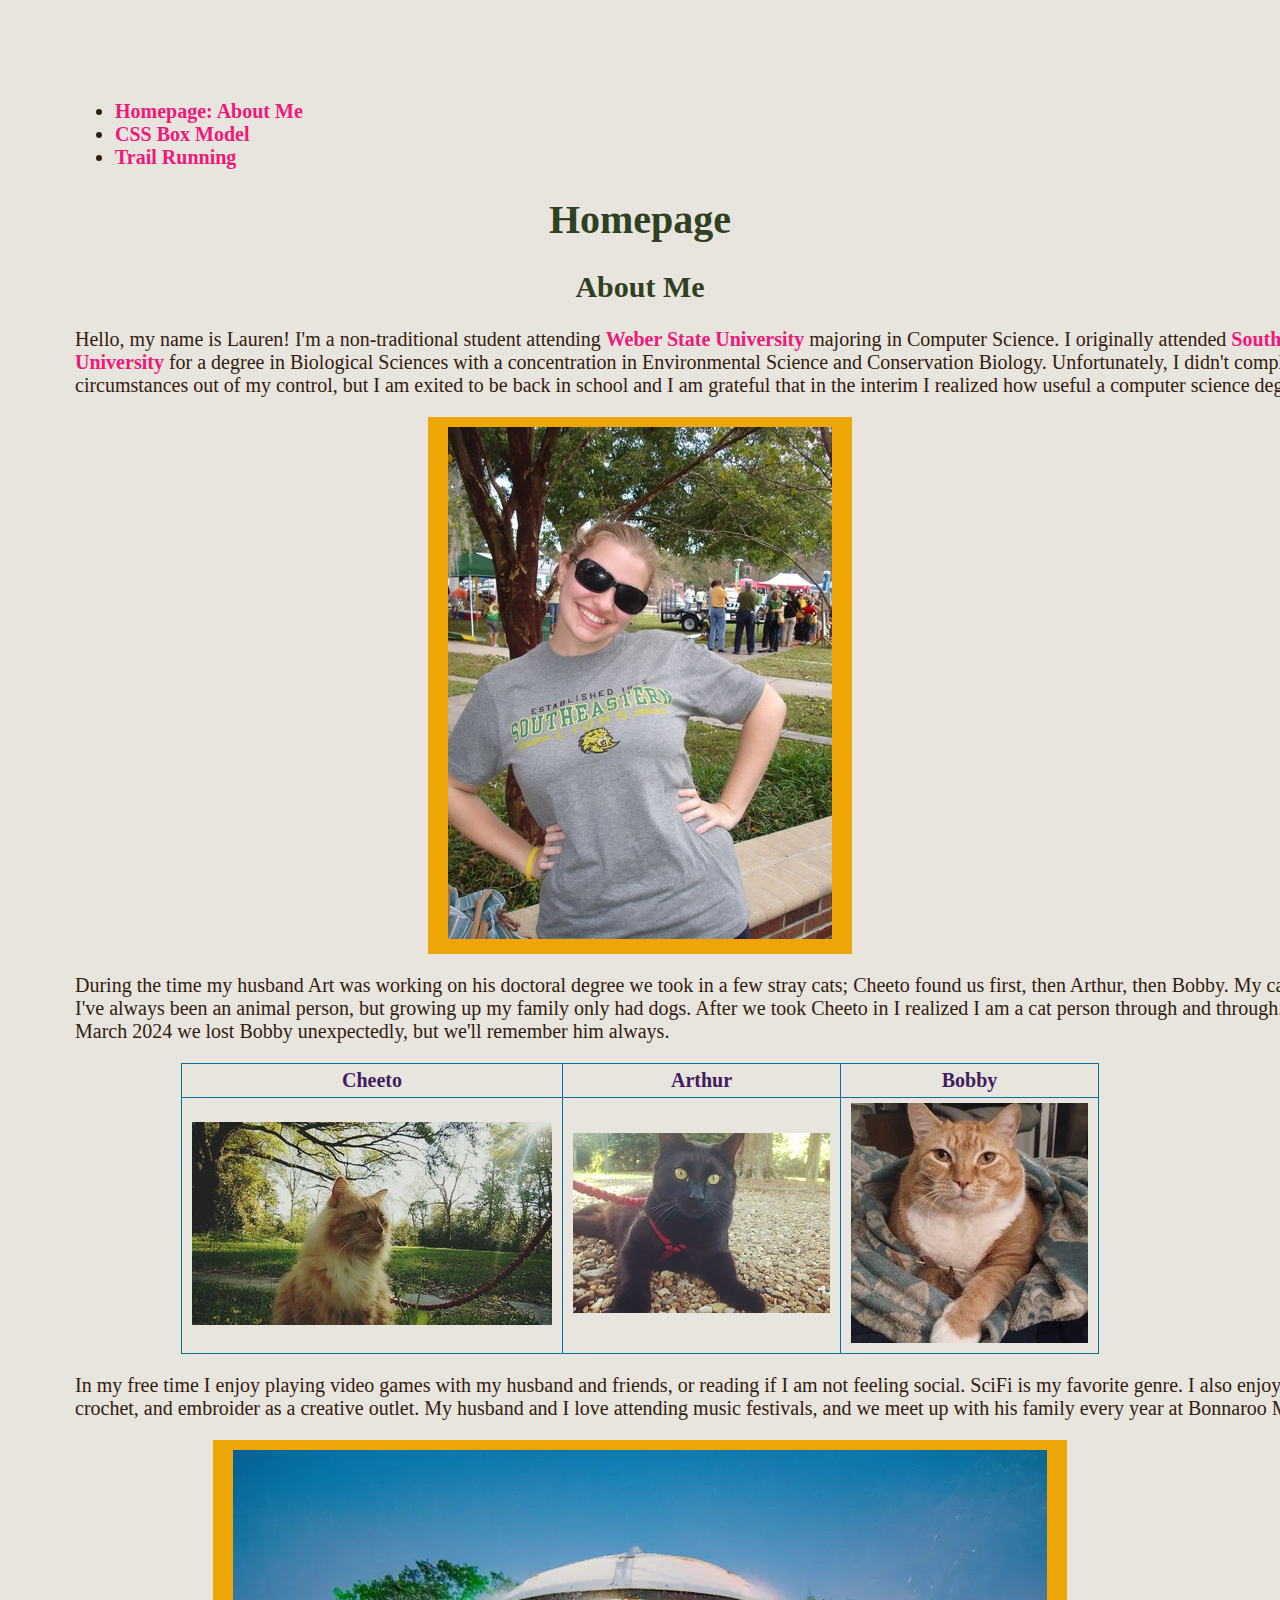
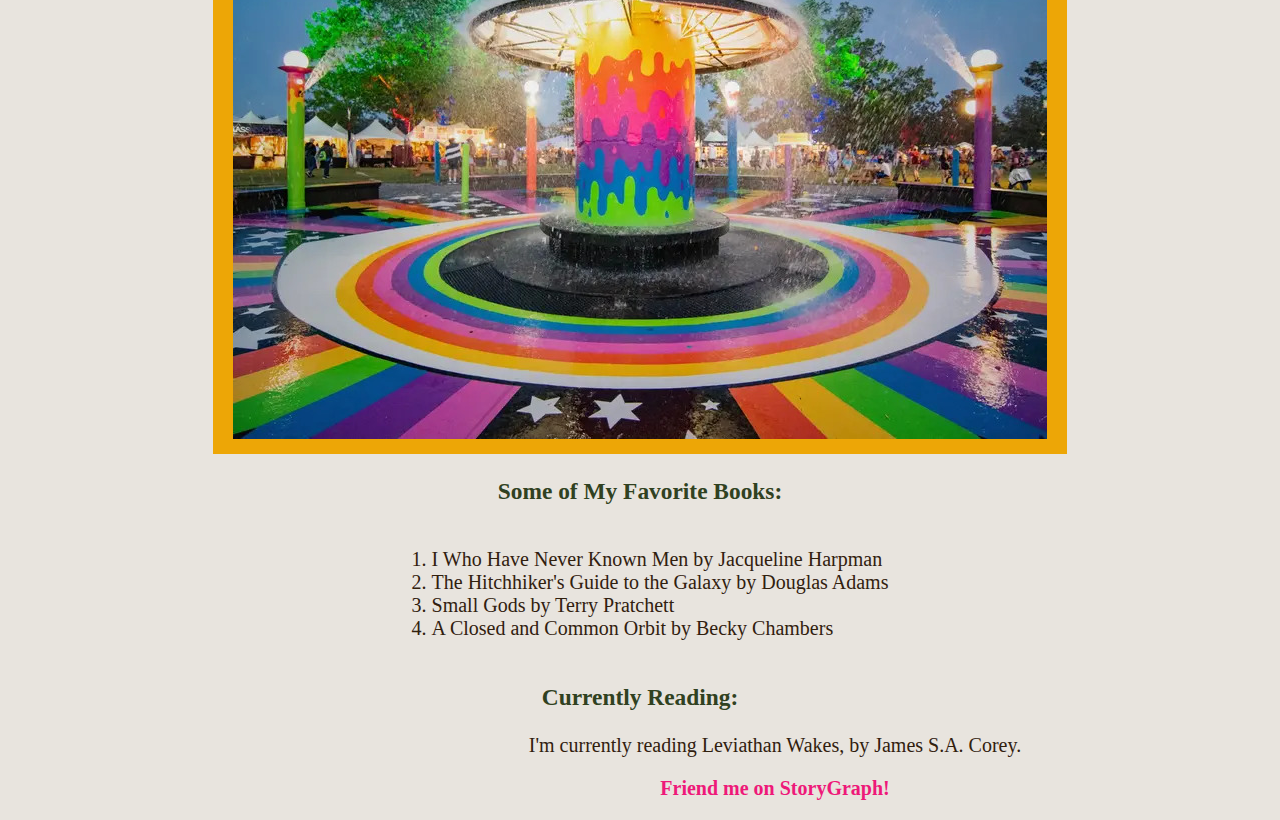
<file: index.html>
<!doctype html>
<html lang="en-US">

<head>
<meta charset="UTF-8">

<title>Homepage</title>

<meta name="description"
content="Homepage with information about the page creator">
<meta name="keywords" content="homepage, about me">
<meta name="author" content= "Lauren Schneider">
<meta name="viewport" content="width=device-width, initial-scale=1.0">
<link rel="stylesheet" href="resources/homepage_style.css">
</head>

<body>

<ul>
<li><a href="index.html">Homepage: About Me</a></li>
<li><a href="box_model.html">CSS Box Model</a></li>
<li><a href="running.html">Trail Running</a></li>
</ul>

<h1>Homepage</h1>

<h2>About Me</h2>

<p class="first">Hello, my name is Lauren! I'm a non-traditional student attending
<a href="https://www.weber.edu/">Weber State University</a> majoring in
Computer Science. I originally attended
<a href="https://www.southeastern.edu/">Southeastern Louisiana
University</a> for a degree in Biological Sciences with a concentration in
Environmental Science and Conservation Biology. Unfortunately, I didn't
complete that degree due to circumstances out of my control, but I am exited to
be back in school and I am grateful that in the interim I realized how useful a
computer science degree is.</p>

<div class="me">
<img src="resources/selume.jpeg"
  alt="A photograph of me at SELU homecoming."
  width="384" height="512" class="first">
</div>

<p class="second">During the time my husband Art was working on his doctoral
degree we took in a few stray cats; Cheeto found us first, then Arthur, then
Bobby. My cats are my entire world. I've always been an animal person, but
growing up my family only had dogs. After we took Cheeto in I realized I am a
cat person through and through. Unfortunately, in March 2024 we lost Bobby
unexpectedly, but we'll remember him always.</p>

<table>
<tr>
<th>Cheeto</th>
<th>Arthur</th>
<th>Bobby</th>
</tr>
<tr>
<td><img src="resources/cheeto.jpeg"
  alt="A large fluffy orange tabby cat on a leash outside."
  width="360" height="203"></td>
<td><img src="resources/arthur.jpeg" alt="A shorthaired black cat on a leash
outside." width="257" height="180"></td>
<td><img src="resources/bobby.jpeg" alt="A large shorthaired orange tabby cat
wrapped in a blanket" width="237" height="240"></td>
</tr>
</table>

<p>In my free time I enjoy playing video games with my husband and friends, or
reading if I am not feeling social. SciFi is my favorite genre. I
also enjoy fiber arts and I knit, crochet, and embroider as a creative
outlet. My husband and I love attending music festivals, and we meet up with
his family every year at Bonnaroo Music and Arts festival.</p>

<div class="roo">
  <a href="https://www.bonnaroo.com/">
  <img src="resources/fountain.jpg"
  alt="A mushroom shaped waterfountain at Bonnaroo"
  width="814" height="589"> </a>
</div>

<h3>Some of My Favorite Books:</h3>

<div class="parent">
<ol>
<li>I Who Have Never Known Men by Jacqueline Harpman</li>
<li>The Hitchhiker's Guide to the Galaxy by Douglas Adams</li>
<li>Small Gods by Terry Pratchett</li>
<li>A Closed and Common Orbit by Becky Chambers</li>
</ol>
</div>

<h3>Currently Reading:</h3>

<p class="last">I'm currently reading Leviathan Wakes, by James S.A. Corey.</p>

<p class="last"><a href="https://app.thestorygraph.com/profile/lemonsaurus">
Friend me on StoryGraph!</a></p>

</body>
</html>
</file>
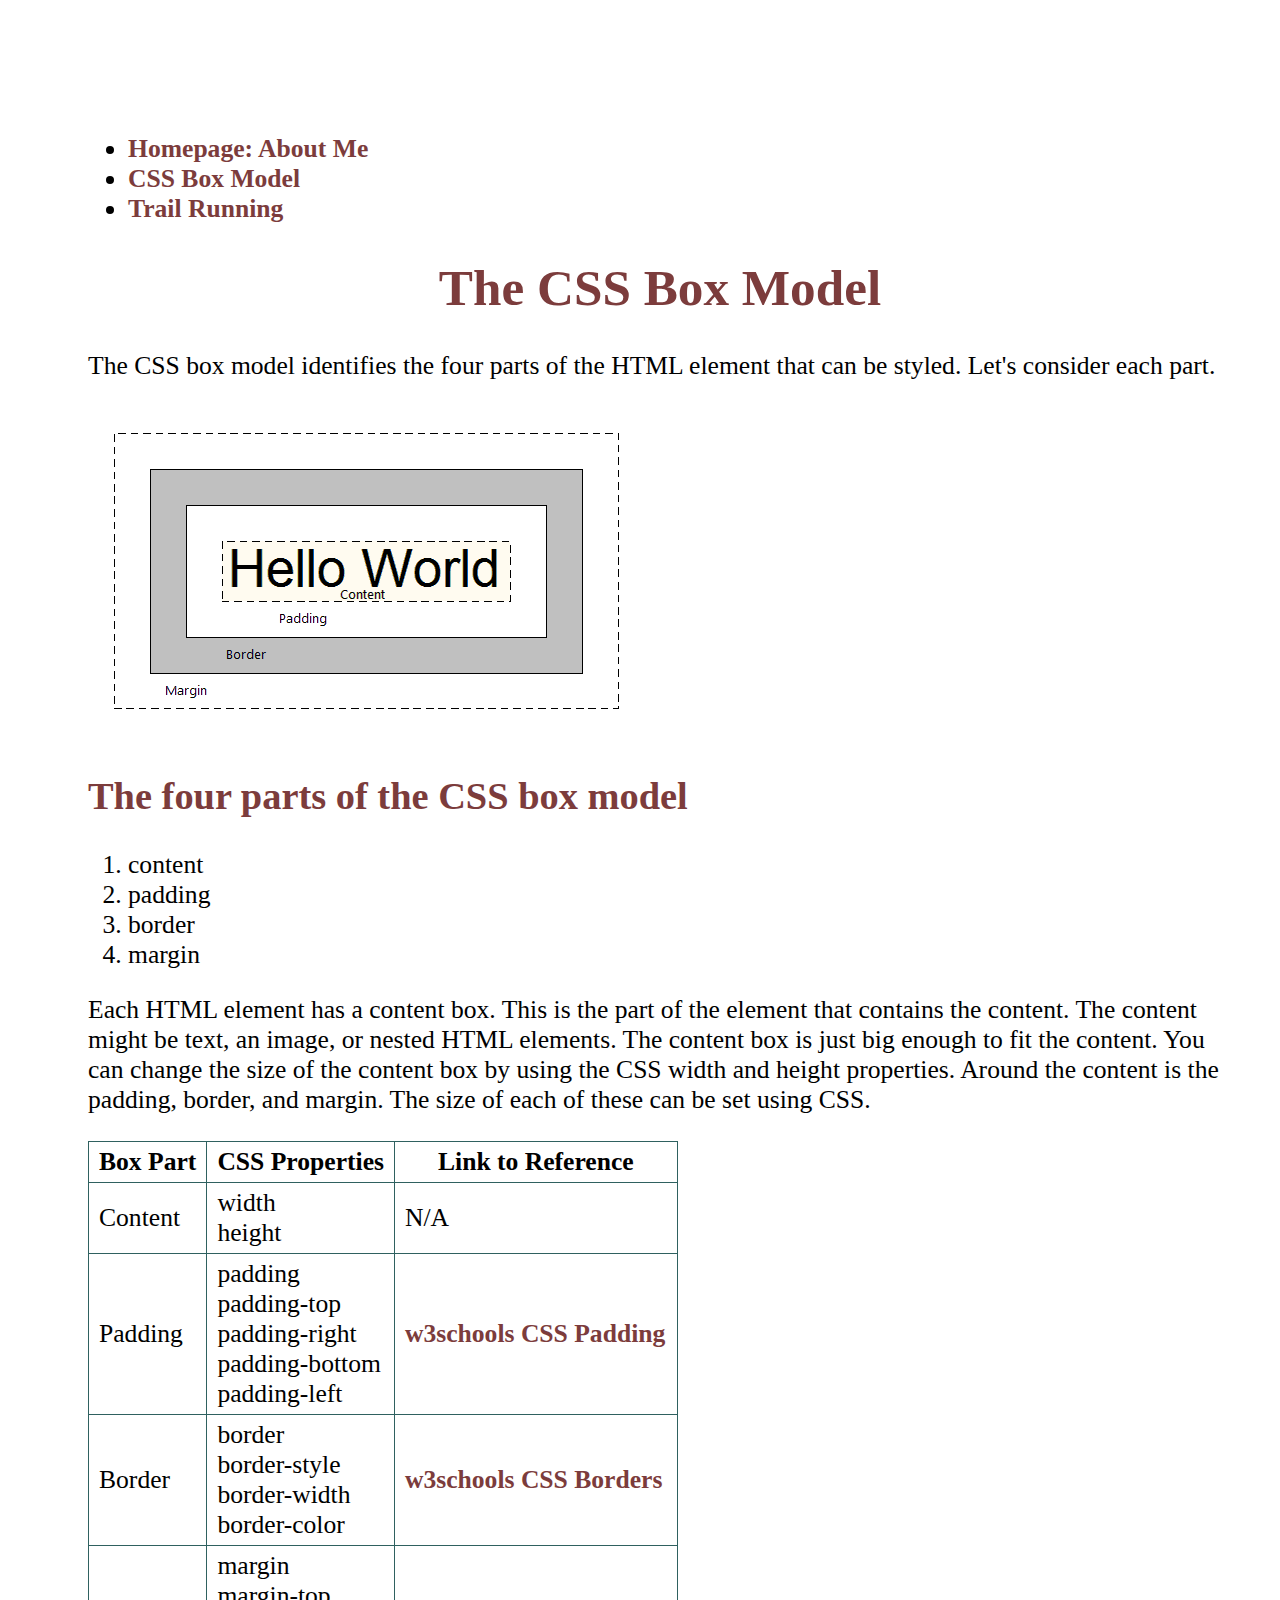
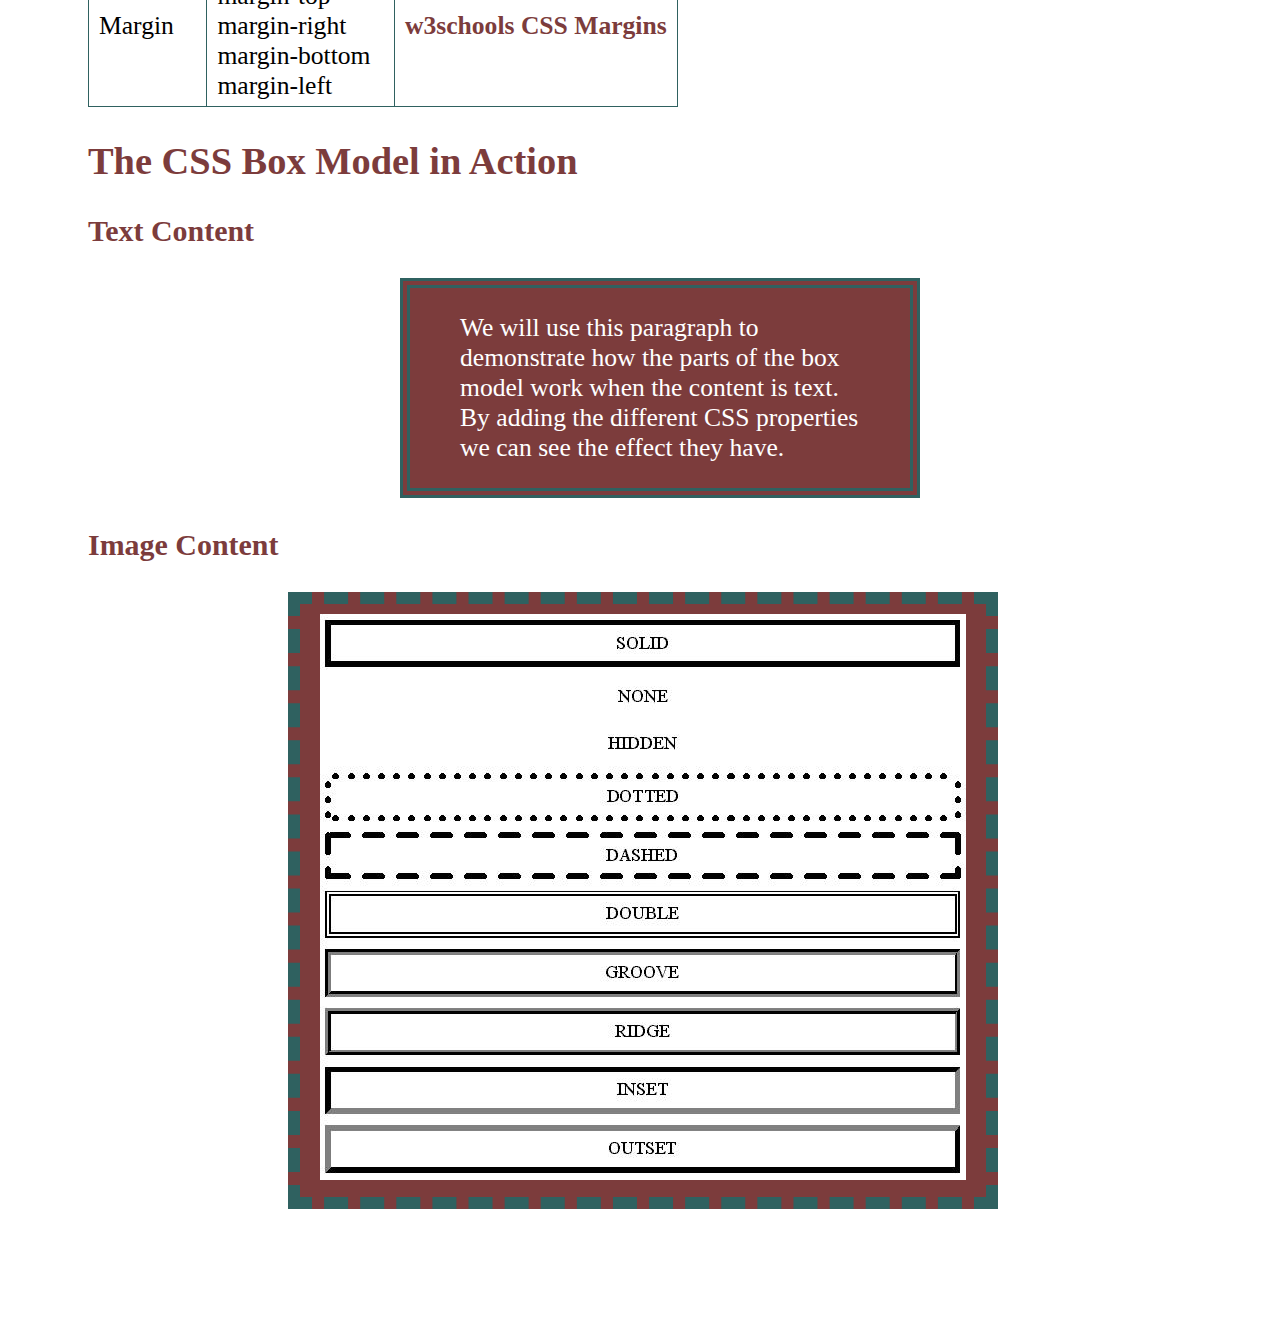
<file: box_model.html>
<!doctype html>
<html lang="en-US">

<head>
<meta charset="UTF-8">

<title>CSS Box Model</title>

<meta name="description"
  content="An overview of the CSS box model for webpage design">
<meta name="keywords" content="CSS, webpage, webdesign">
<meta name="author" content= "Lauren Schneider">
<meta name="viewport" content="width=device-width, initial-scale=1.0">
<link rel="stylesheet" href="resources/box_model_style.css">
</head>

<body>

<ul>
<li><a href="index.html">Homepage: About Me</a></li>
<li><a href="box_model.html">CSS Box Model</a></li>
<li><a href="running.html">Trail Running</a></li>
</ul>

<h1>The CSS Box Model</h1>

<p>The CSS box model identifies the four parts of the HTML element that
can be styled. Let's consider each part.</p>

<img src="resources/box_model_image.gif"
  alt="A series of nesting boxes, the inner most box is titled content,
  the next box is labeled padding, the third box is titled border,
  and the largest box is titled margin."
  width="556" height="328">

<h2>The four parts of the CSS box model</h2>

<ol>
<li>content</li>
<li>padding</li>
<li>border</li>
<li>margin</li>
</ol>

<p>Each HTML element has a content box. This is the part of the element that
contains the content. The content might be text, an image, or nested HTML
elements. The content box is just big enough to fit the content. You can
change the size of the content box by using the CSS width and height
properties. Around the content is the padding, border, and margin. The size of each of
these can be set using CSS.</p>

<table>
<tr>
<th>Box Part</th>
<th>CSS Properties</th>
<th>Link to Reference</th>
</tr>
<tr>
<td>Content</td>
<td>width<br>height</td>
<td>N/A</td>
</tr>
<tr>
<td>Padding</td>
<td>padding<br>padding-top<br>padding-right<br>padding-bottom<br>
  padding-left</td>
<td><a href="https://www.w3schools.com/css/css_padding.asp">
  w3schools CSS Padding</a></td>
</tr>
<tr>
<td>Border</td>
<td>border<br>border-style<br>border-width<br>border-color</td>
<td><a href="https://www.w3schools.com/css/css_border.asp">
  w3schools CSS Borders</a></td>
</tr>
<tr>
<td>Margin</td>
<td>margin<br>margin-top<br>margin-right<br>margin-bottom<br>margin-left</td>
<td><a href="https://www.w3schools.com/css/css_margin.asp">
  w3schools CSS Margins</a></td>
</tr>
</table>

<h2>The CSS Box Model in Action</h2>

<h3>Text Content</h3>

<p class="fancy">We will use this paragraph to demonstrate how the parts of
the box model work when the content is text. By adding the
different CSS properties we can see the effect they have.</p>

<h3>Image Content</h3>

<div>
<a href="https://css-tricks.com/almanac/properties/b/border/">
  <img src="resources/border.jpg"
  alt="An example of each of the ten border options for CSS."
  width="646" height="566"> </a>
</div>

</body>
</html>
</file>
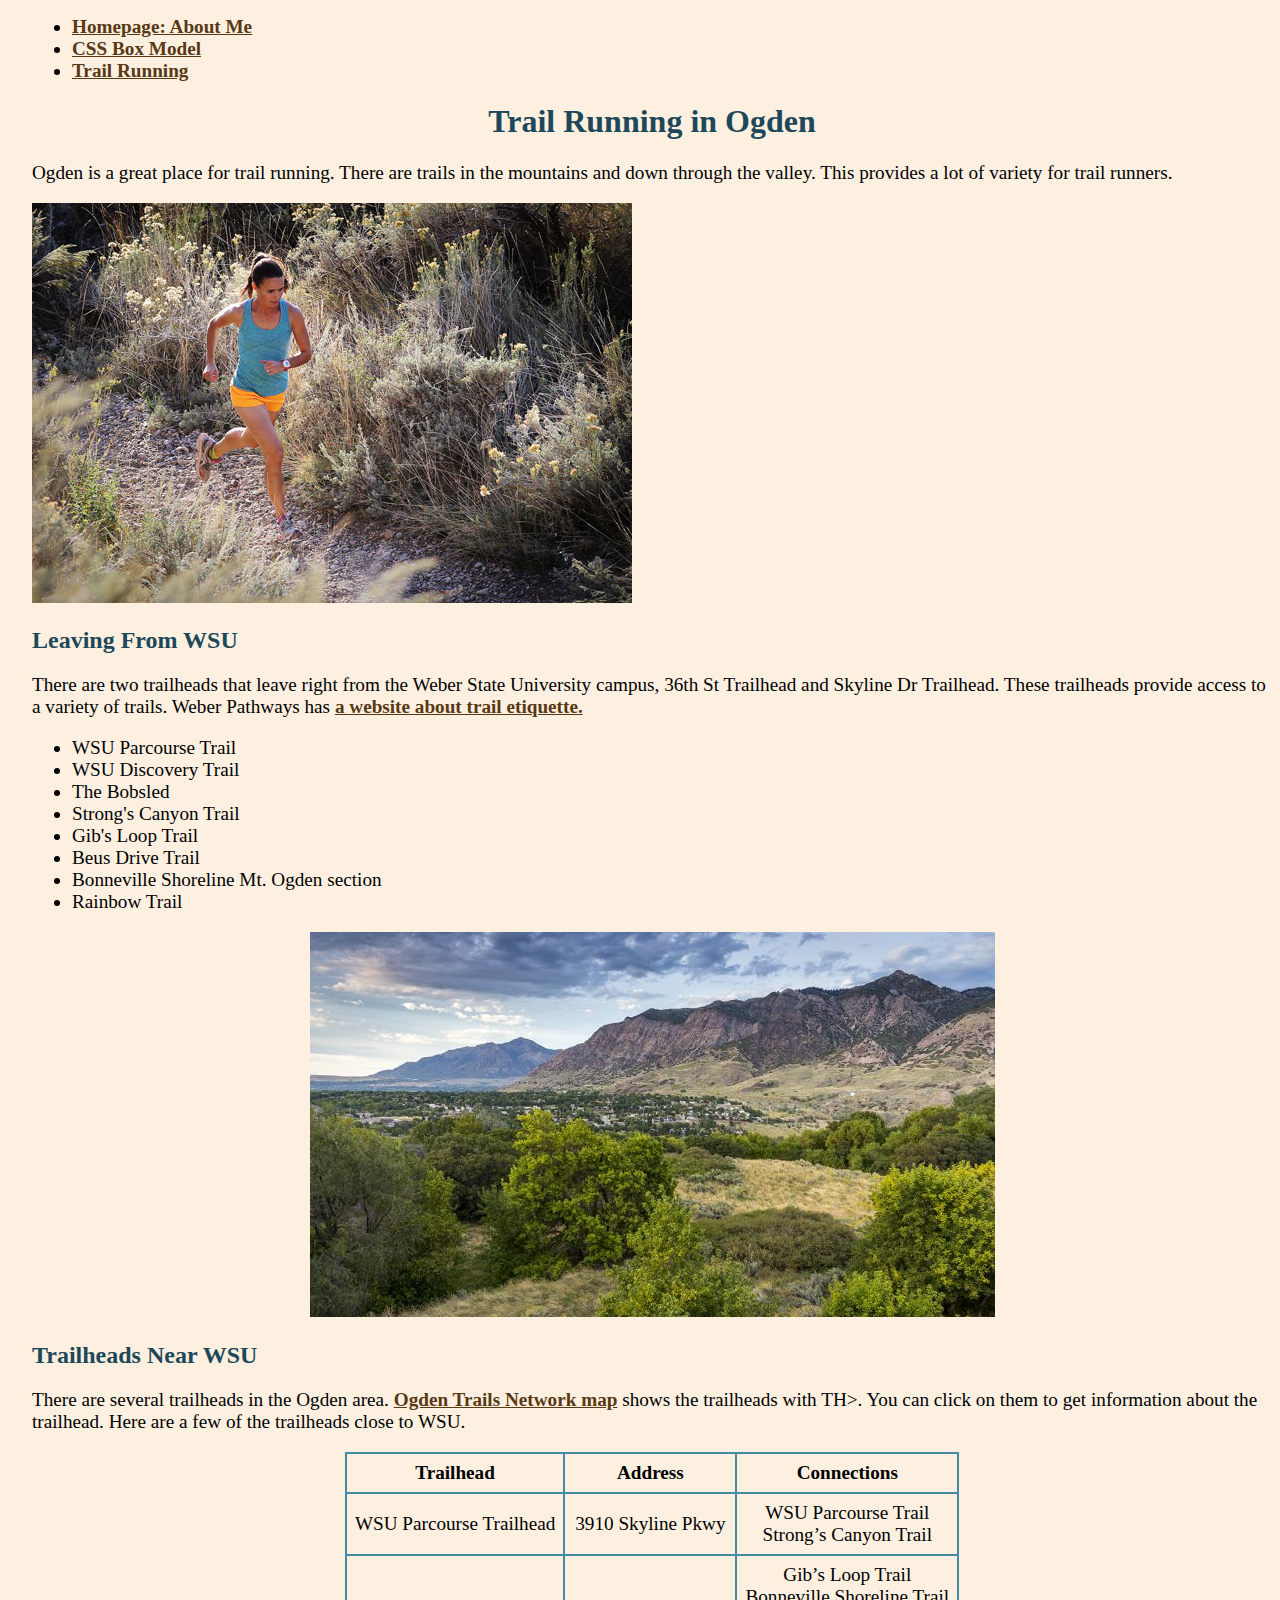
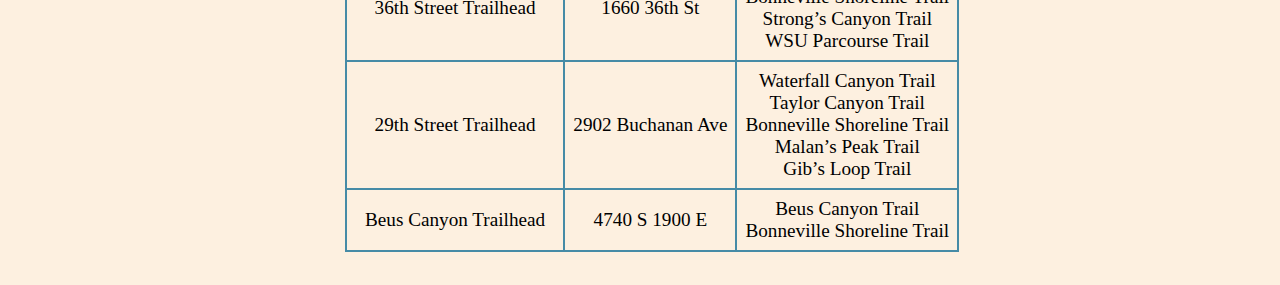
<file: running.html>
<!doctype html>
<html lang="en-US">

<head>
<meta charset="UTF-8">

<title>Trail Running</title>

<meta name="description" content="A brief view of trail running in Ogden">
<meta name="keywords" content="Ogden, trail running, trails, running">
<meta name="author" content= "Linda DuHadway, Lauren Schneider">
<meta name="viewport" content="width=device-width, initial-scale=1.0">
<link rel="stylesheet" href="resources/running_style.css">
</head>

<body>

<ul>
<li><a href="index.html">Homepage: About Me</a></li>
<li><a href="box_model.html">CSS Box Model</a></li>
<li><a href="running.html">Trail Running</a></li>
</ul>

<h1>Trail Running in Ogden</h1>

<p>Ogden is a great place for trail running. There are trails in the mountains
  and down through the valley. This provides a lot of variety for trail
  runners.</p>

<a href="https://www.ogdenmarathon.com/">
  <img src="resources/runner.jpg"
    alt="Cynthia Fowler running on a trail in the Ogden area"
    width="600" height="400">
</a>

<h2>Leaving From WSU</h2>

<p>There are two trailheads that leave right from the Weber State University
  campus, 36th St Trailhead and Skyline Dr Trailhead. These trailheads provide
  access to a variety of trails. Weber Pathways has
  <a href="https://www.weberpathways.org/trail-etiquette">
  a website about trail etiquette.</a></p>

<ul>
<li>WSU Parcourse Trail</li>
<li>WSU Discovery Trail</li>
<li>The Bobsled</li>
<li>Strong's Canyon Trail</li>
<li>Gib's Loop Trail</li>
<li>Beus Drive Trail</li>
<li>Bonneville Shoreline Mt. Ogden section</li>
<li>Rainbow Trail</li>
</ul>

<p class="picture">
<img src="resources/view.jpg"
  alt="A view of the Ogden mountains from a hiking trail."
  width="685" height="385">
</p>

<h2>Trailheads Near WSU</h2>

<p>There are several trailheads in the Ogden area.
  <a href="http://trails.ogdencity.com/">Ogden Trails Network map</a>
shows the trailheads with TH>. You can click on them to get information about
the trailhead. Here are a few of the
trailheads close to WSU.</p>

<table>
<tr>
<th>Trailhead</th>
<th>Address</th>
<th>Connections</th>
</tr>
<tr>
<td>WSU Parcourse Trailhead</td>
<td>3910 Skyline Pkwy</td>
<td>WSU Parcourse Trail<br>Strong’s Canyon Trail</td>
</tr>
<tr>
<td>36th Street Trailhead</td>
<td>1660 36th St</td>
<td>Gib’s Loop Trail<br>Bonneville Shoreline Trail<br>Strong’s Canyon Trail<br>
  WSU Parcourse Trail</td>
</tr>
<tr>
<td>29th Street Trailhead</td>
<td>2902 Buchanan Ave</td>
<td>Waterfall Canyon Trail<br>Taylor Canyon Trail<br>Bonneville Shoreline Trail
<br>Malan’s Peak Trail<br>Gib’s Loop Trail</td>
</tr>
<tr>
<td>Beus Canyon Trailhead</td>
<td>4740 S 1900 E</td>
<td>Beus Canyon Trail<br>Bonneville Shoreline Trail</td>
</tr>
</table>
</body>
</html>
</file>
<file: resources/homepage_style.css>
/*
Darkest: #31200E
Lightest: #e8e4de
Pink: #ee1979
Purple: #401d5e
Yellow: #eda606
dark green: #304121
light green: #68c818
blue: #0771a4
lilac: #9b3d83
*/

body {
  background-color: #e8e4de;
  margin: 100px 75px 0 75px;
  font-size: 1.25em;
  color: #31200E;
}

h1, h2, h3 {
  color: #304121;
  text-align: center;
}

div.me {
  display: block;
  margin-left: auto;
  margin-right: auto;
  background-color: #eda606;
  width: 384px;
  padding: 10px 20px 10px 20px;

}

p {
  width: 1400px;
  margin-left: auto;
  margin-right: auto;
}

th, td {
  border: #0771a4 solid 1.25px;
  color: #401d5e;
  padding: 5px 10px 5px 10px;
}

table {
  border-collapse: collapse;
  margin-left: auto;
  margin-right: auto;
}

div.parent {
	text-align: center;
	}

div.roo {
  display: block;
  margin-left: auto;
  margin-right: auto;
  background-color: #eda606;
  width: 814px;
  padding: 10px 20px 10px 20px;
}

ol {
	display: inline-block;
	text-align: left;
	}

a {
  color: #ee1979;
  text-decoration: none;
  font-weight: bold;
}

a:hover {
  color: #9b3d83;
}

p.last {
  text-align: center;
}
</file>
<file: resources/box_model_style.css>
/*
white: #FFFFFF
accent 1 maroon: #7C3C3C
accent 2 teal: #2F6160
*/
body {
  Padding: 100px 40px 100px 80px;
  font-size: 1.6em;
}
h1 {
  text-align: center;
}
h1, h2, h3 {
  color: #7C3C3C;
}

td, th {
  border: #2F6160 ridge 1.75px;
  Padding: 5px 10px 5px 10px;
}

table {
  border-collapse: collapse;
}

a {
  color: #7C3C3C;
  font-weight: bold;
  text-decoration: none;
}

a:hover {
  color: #2F6160
}

p.fancy {
  background: #7C3C3C;
  color: #FFFFFF;
  width: 400px;
  padding: 25px 50px 25px 50px;
  border: double #2F6160 10px;
  margin-left: auto;
  margin-right: auto;
}

div {
  background: #7C3C3C;
  width: 646px;
  Padding: 10px 20px 10px 20px;
  border: dashed #2F6160 12px;
  margin-left: 200px;
}
</file>
<file: resources/running_style.css>
/* #468BA6 - BLUE
#F29A2E - ORANGE
#FDF0E0 - LT ORANGE BG COLOR
#1D4859 - DRK BLUE CONTRAST
#593814 - COMP CONTRAST BROWN
*/

body {
  background-color: #FDF0E0;
  padding: 0 0 25px 24px;
}

a {
  color: #593814;
  font-weight: bold;
}

a:hover {
  color: #1D4859;
}

h1, h2 {
  color: #1D4859;
}
h1 {
  text-align: center;
}
p.picture {
  text-align: center;
}
p, li, table {
  font-size: 1.2em;
}
th, td {
  border: #468BA6 solid 2.5px;
  padding: 8px;
}
table {
  border-collapse: collapse;
  margin-left: auto;
  margin-right:auto;
  text-align: center;
}
</file>
